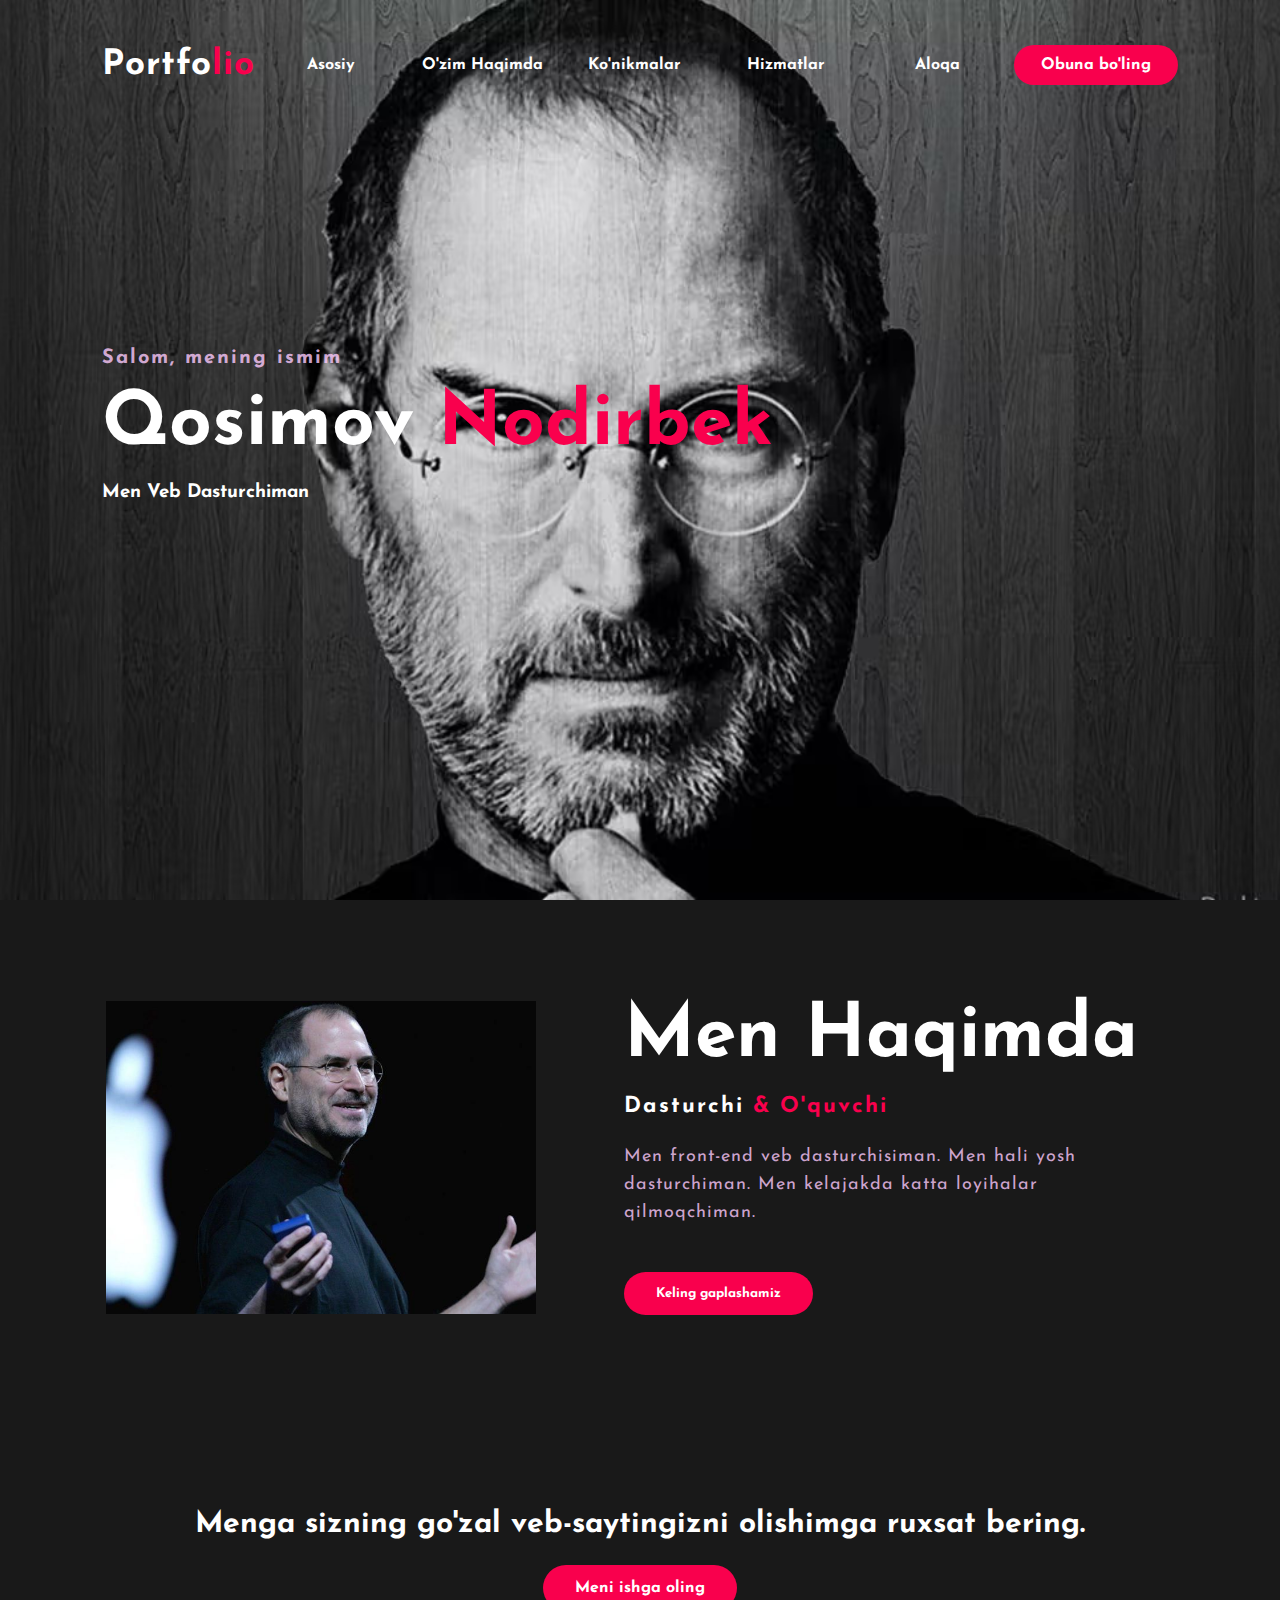
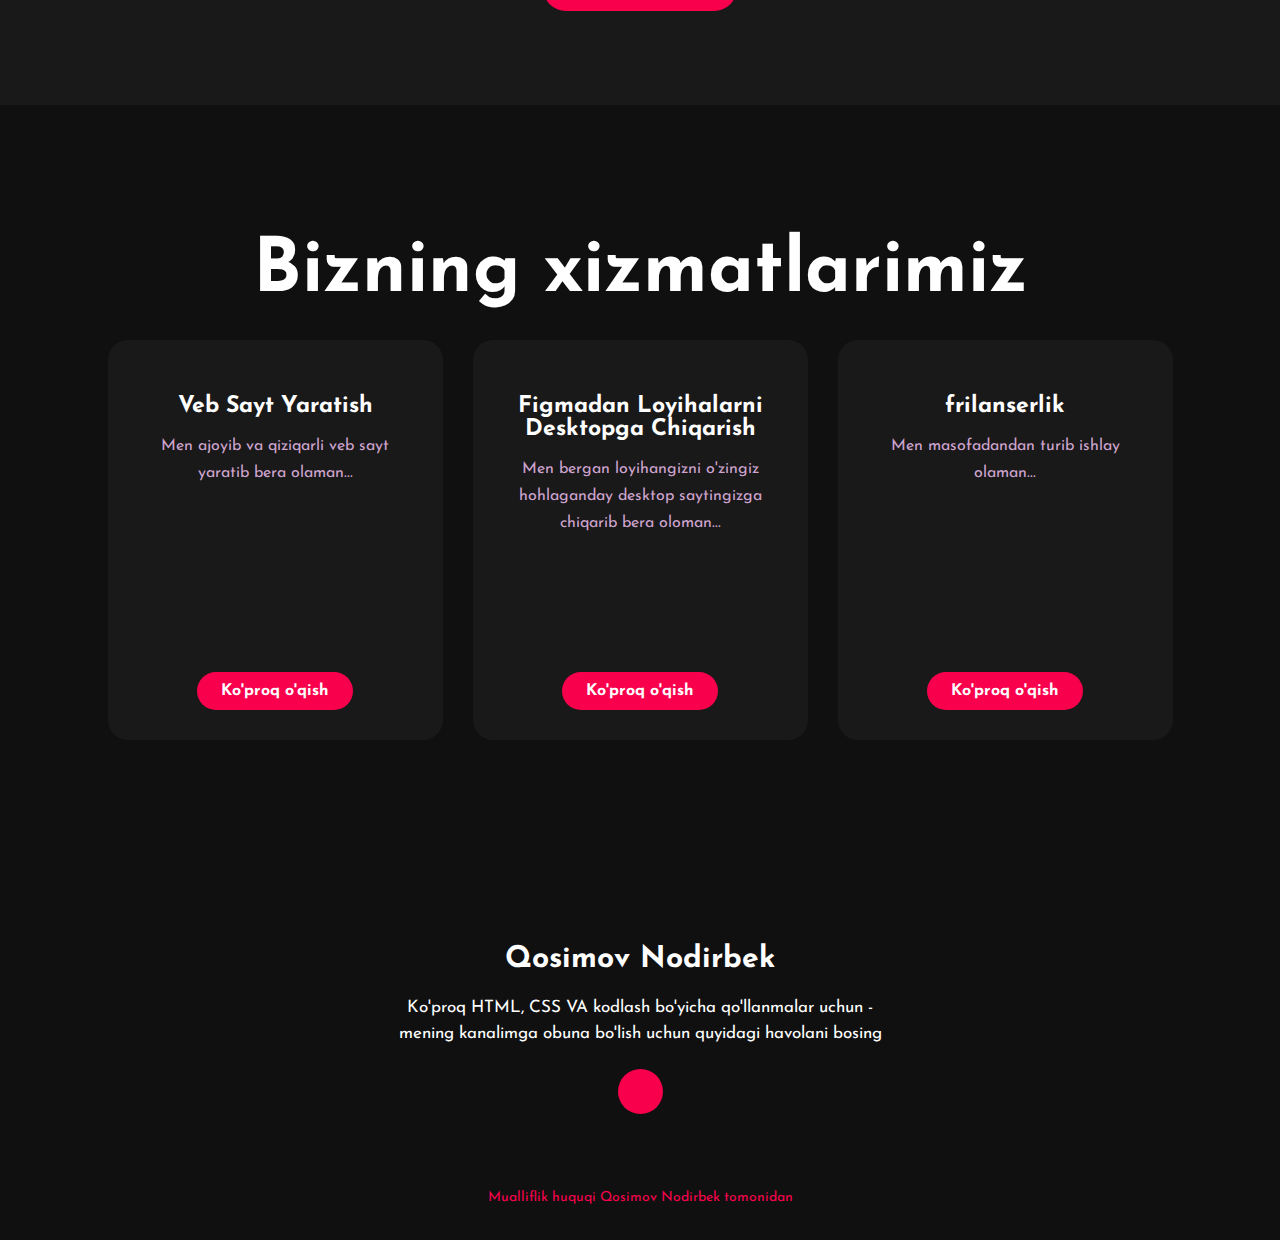
<file: index.html>
<!-- flex-item -->
<!DOCTYPE html>
<html lang="en">

<head>
    <meta charset="UTF-8">
    <meta http-equiv="X-UA-Compatible" content="IE=edge">
    <meta name="viewport" content="width=device-width, initial-scale=1.0">
    <title>Nodirbek - portfolio</title>
    <link rel="stylesheet" href="https://cdnjs.cloudflare.com/ajax/libs/font-awesome/6.1.2/css/all.min.css"
        integrity="sha512-1sCRPdkRXhBV2PBLUdRb4tMg1w2YPf37qatUFeS7zlBy7jJI8Lf4VHwWfZZfpXtYSLy85pkm9GaYVYMfw5BC1A=="
        crossorigin="anonymous" referrerpolicy="no-referrer" />
    <link rel="stylesheet" href="./style.css">
</head>

<body id="body">
    <div class="hero" id="hero" >
        <nav class="navigation">
            <h2 class="logo">Portfo<span>lio</span></h2>
            <i class="fa-solid fa-bars" id="toggler" onclick="showMenu()"></i>
            <ul  id="menu" class="menu"  onclick="showMenu()">
                <li><a href="#hero">Asosiy</a></li>
                <li><a href="#about">O'zim haqimda</a></li>
                <li><a href="#contant-me">Ko'nikmalar</a></li>
                <li><a href="#services">Hizmatlar</a></li>
                <li><a href="#footer">Aloqa</a></li>
            </ul>
            <a href="https://t.me/M762M24" class="btn">Obuna bo'ling</a>
        </nav>
        <div class="content">
            <h4>Salom, mening ismim</h4>
            <h1>Qosimov <span>Nodirbek</span></h1>
            <h3>Men Veb Dasturchiman</h3>
            <!-- <div class="newsletter">
                <form>
                    <input type="email" name="email" id="mail" placeholder="Elektron pochtangizni kiriting">
                    <input type="submit" name="sumbit" value="Boshlaymiz">
                </form>
            </div> -->
        </div>
    </div>
    <section class="about" id="about">
        <div class="main">
            <img src="./images/736_736_80_635c4c601408bc06e70791cf295b1c2f.jpg" alt="">
            <div class="about-text">
                <h2>Men haqimda</h2>
                <h5>Dasturchi <span>& O'quvchi</span></h5>
                <p>
                    Men front-end veb dasturchisiman. Men hali yosh dasturchiman. Men kelajakda katta loyihalar
                    qilmoqchiman.
                </p>
                <button type="button">Keling gaplashamiz</button>
            </div>
        </div>
    </section>
    <div class="contact-me" id="contant-me">
        <p>Menga sizning go'zal veb-saytingizni olishimga ruxsat bering.</p>
        <a class="button-two" href="#">Meni ishga oling</a>
    </div>
    <div class="services" id="services">
        <div class="title">
            <h2>Bizning xizmatlarimiz</h2>
        </div>
        <div class="box">
            <div class="card">
                <div class="card-contetnt">
                    <i class="fa-solid fa-desktop"></i>
                    <h5>Veb Sayt Yaratish</h5>
                    <p>Men ajoyib va qiziqarli veb sayt yaratib bera olaman...</p>
                </div>
                <p style="text-align: center;" class="btn-wrapper">
                    <a class="button" href="./portfolio/index.html#a">Ko'proq o'qish</a>
                </p>
            </div>
            <div class="card">
                <div class="card-contetnt">
                    <i class="fa-brands fa-figma"></i>
                    <h5>Figmadan Loyihalarni Desktopga Chiqarish</h5>
                    <p>Men bergan loyihangizni o'zingiz hohlaganday desktop saytingizga chiqarib bera oloman...</p>
                </div>
                <p style="text-align: center;">
                    <a class="button" href="./portfolio/index.html#b">Ko'proq o'qish</a>
                </p>
            </div>
            <div class="card">
                <div class="card-contetnt">
                    <i class="fa-solid fa-people-arrows"></i>
                    <h5>frilanserlik</h5>
                    <p>Men masofadandan turib ishlay olaman...</p>
                </div>
                <p style="text-align: center;">
                    <a class="button" href="./portfolio/index.html#c">Ko'proq o'qish</a>
                </p>
            </div>
        </div>
    </div>
    <footer id="footer">
        <p>Qosimov Nodirbek</p>
        <p> Ko'proq HTML, CSS VA kodlash bo'yicha qo'llanmalar uchun - mening kanalimga obuna bo'lish uchun quyidagi
            havolani bosing</p>
        <div class="social">
            <a href="https://t.me/M762M24"><i class="fa-brands fa-telegram"></i></a>
        </div>
        <p class="end">Mualliflik huquqi Qosimov Nodirbek tomonidan</p>
    </footer>
    <script src="./script.js"></script>
</body>

</html>
</file>
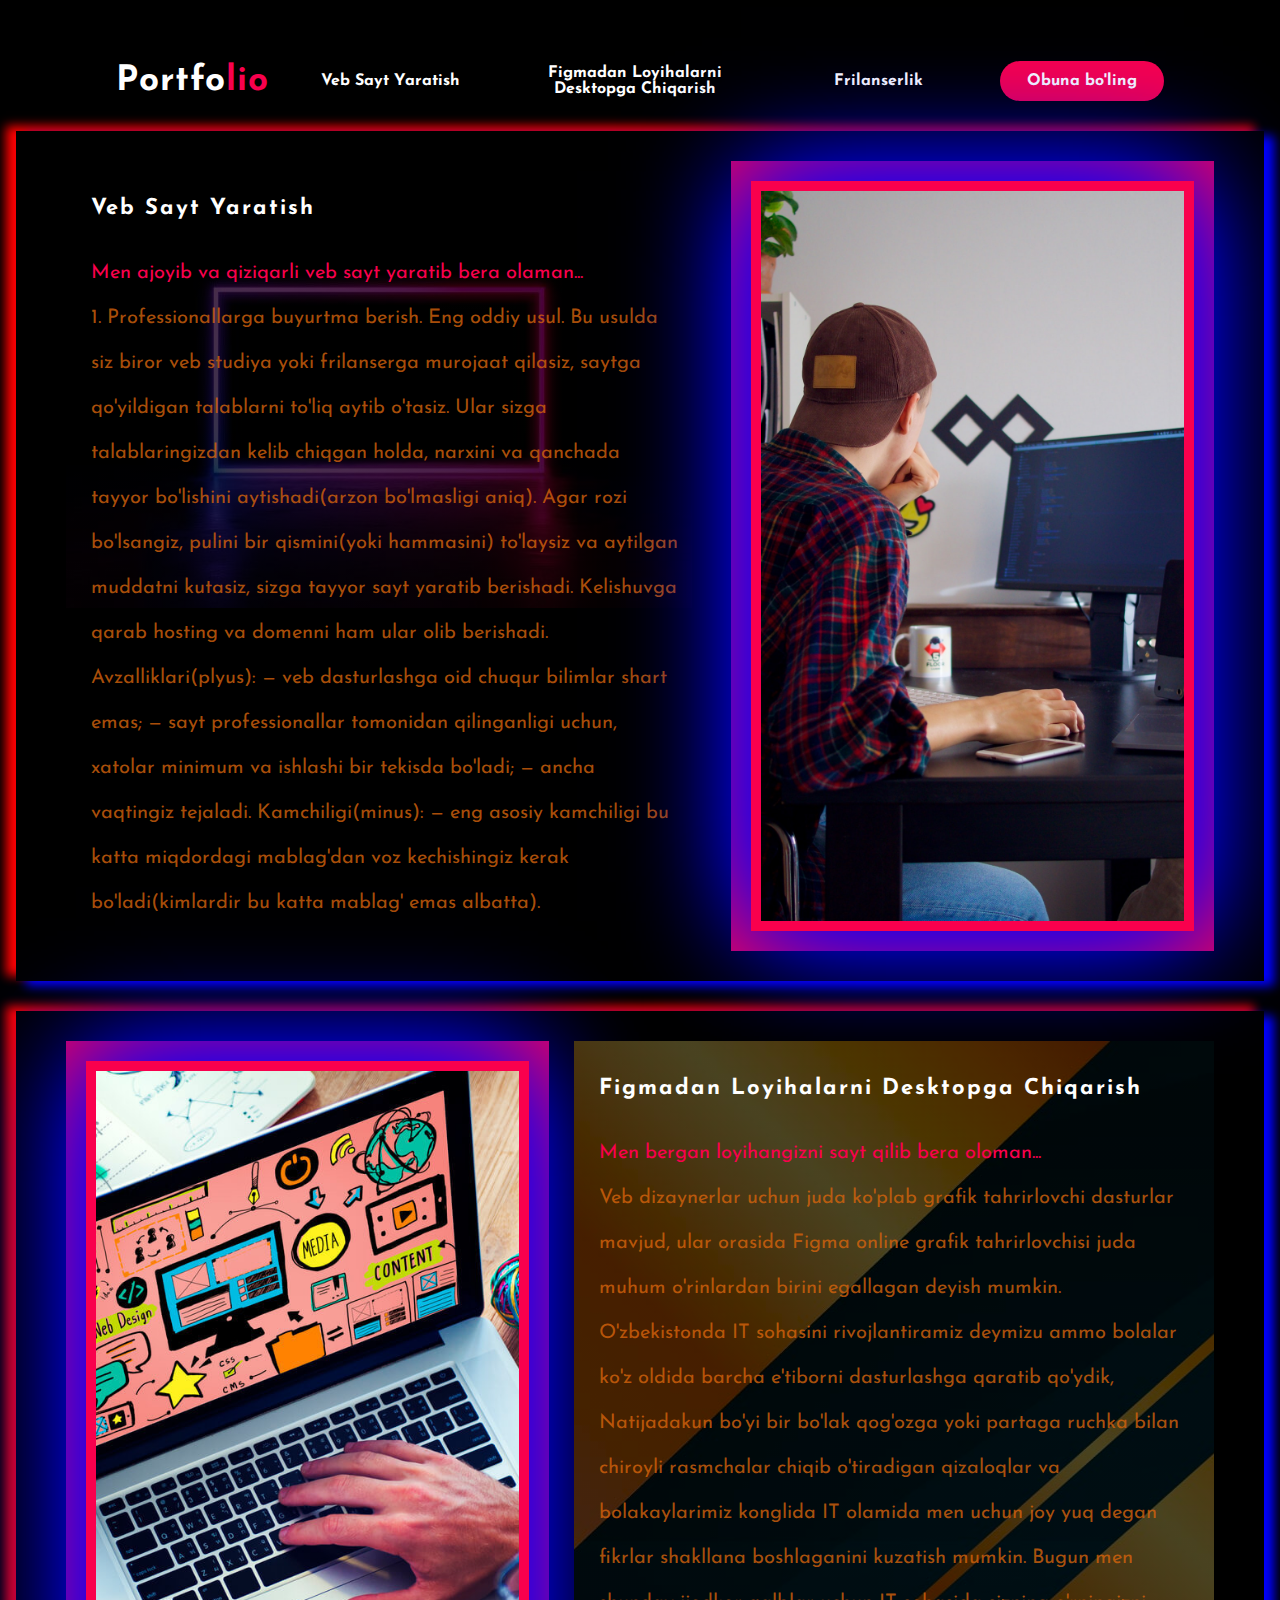
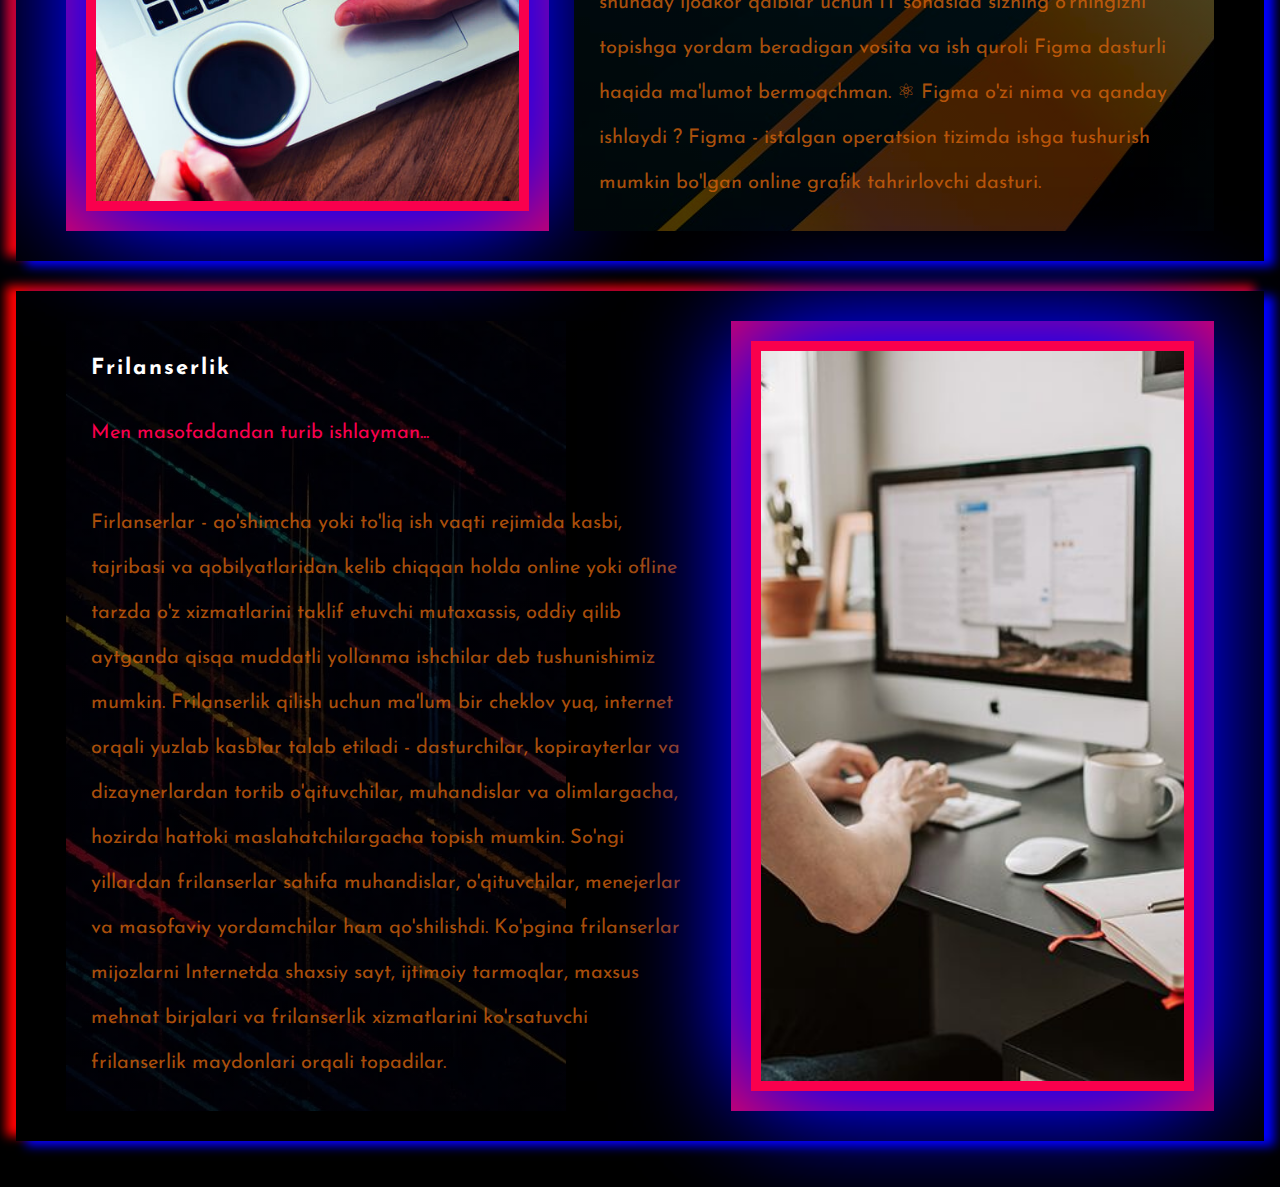
<file: portfolio/index.html>
<!DOCTYPE html>
<html lang="en">

<head>
    <meta charset="UTF-8">
    <meta http-equiv="X-UA-Compatible" content="IE=edge">
    <meta name="viewport" content="width=device-width, initial-scale=1.0">
    <title>Nodirbek - portfolio</title>
    <link rel="stylesheet" href="https://cdnjs.cloudflare.com/ajax/libs/font-awesome/6.1.2/css/all.min.css"
        integrity="sha512-1sCRPdkRXhBV2PBLUdRb4tMg1w2YPf37qatUFeS7zlBy7jJI8Lf4VHwWfZZfpXtYSLy85pkm9GaYVYMfw5BC1A=="
        crossorigin="anonymous" referrerpolicy="no-referrer" />
    <link rel="stylesheet" href="./style.css">
</head>

<body>

    <nav>
        <h2 class="logo">
            <a href="../index.html">Portfo<span>lio</span></a>
        </h2>
        <i class="fa-solid fa-bars" id="toggler" onclick="showMenu()"></i>
        <ul id="menu" class="menu" onclick="showMenu()">
            <li><a href="#a">Veb Sayt Yaratish</a></li>
            <li><a href="#b">Figmadan Loyihalarni Desktopga Chiqarish</a></li>
            <li><a href="#c">Frilanserlik</a></li>
        </ul>
        <a href="https://t.me/M762M24" class="btn">Obuna bo'ling</a>
    </nav>
    <div id="a">
        <div class="item create">
            <i class="fa-solid fa-desktop"></i>
            <h5>Veb Sayt Yaratish</h5>
            <p id="text">
                <span onclick="downText()">Men ajoyib va qiziqarli veb sayt yaratib bera olaman...</span> <br>
                1. Professionallarga buyurtma berish. Eng oddiy usul. Bu usulda siz biror veb studiya yoki frilanserga
                murojaat qilasiz, saytga qo'yildigan talablarni to'liq aytib o'tasiz. Ular sizga talablaringizdan kelib
                chiqgan holda, narxini va qanchada tayyor bo'lishini aytishadi(arzon bo'lmasligi aniq). Agar rozi
                bo'lsangiz, pulini bir qismini(yoki hammasini) to'laysiz va aytilgan muddatni kutasiz, sizga tayyor sayt
                yaratib berishadi. Kelishuvga qarab hosting va domenni ham ular olib berishadi.

                Avzalliklari(plyus):

                — veb dasturlashga oid chuqur bilimlar shart emas;

                — sayt professionallar tomonidan qilinganligi uchun, xatolar minimum va ishlashi bir tekisda bo'ladi;

                — ancha vaqtingiz tejaladi.

                Kamchiligi(minus):

                — eng asosiy kamchiligi bu katta miqdordagi mablag'dan voz kechishingiz kerak bo'ladi(kimlardir bu katta
                mablag' emas albatta).
            </p>
        </div>
        <div class="article-img">
            <img src="../images/MAUVAIS-PAYEURS.jpg" alt="">
        </div>
    </div>
    <div id="b">
        <div class="article-img">
            <img src="../images/5ad10c3f39d49817ab1bf584.jpg" alt="">
        </div>
        <div class="item figma">
            <i class="fa-brands fa-figma"></i>
            <h5>Figmadan Loyihalarni Desktopga Chiqarish</h5>
            <p id="text1">
                <span onclick="downText1()"> Men bergan loyihangizni sayt qilib bera oloman...</span> <br>
                Veb dizaynerlar uchun juda ko'plab grafik tahrirlovchi dasturlar mavjud, ular orasida Figma online
                grafik
                tahrirlovchisi juda muhum o'rinlardan birini egallagan deyish mumkin. O'zbekistonda IT sohasini
                rivojlantiramiz deymizu ammo bolalar ko'z oldida barcha e'tiborni dasturlashga qaratib qo'ydik,
                Natijadakun
                bo'yi bir bo'lak qog'ozga yoki partaga ruchka bilan chiroyli rasmchalar chiqib o'tiradigan qizaloqlar va
                bolakaylarimiz konglida IT olamida men uchun joy yuq degan fikrlar shakllana boshlaganini kuzatish
                mumkin.
                Bugun men shunday ijodkor qalblar uchun IT sohasida sizning o'rningizni topishga yordam beradigan vosita
                va
                ish quroli Figma dasturli haqida ma'lumot bermoqchman.

                ⚛ Figma o'zi nima va qanday ishlaydi ?

                Figma - istalgan operatsion tizimda ishga tushurish mumkin bo'lgan online grafik tahrirlovchi dasturi.
            </p>
        </div>
    </div>
    <div id="c">
        <div class="item freelance">
            <i class="fa-solid fa-people-arrows"></i>
            <h5>Frilanserlik</h5>
            <p id="text2">
                <span onclick="downText2()"> Men masofadandan turib ishlayman... </span><br><br>
                Firlanserlar - qo'shimcha yoki to'liq ish vaqti rejimida kasbi, tajribasi va qobilyatlaridan kelib
                chiqqan
                holda online yoki ofline tarzda o'z xizmatlarini taklif etuvchi mutaxassis, oddiy qilib aytganda qisqa
                muddatli yollanma ishchilar deb tushunishimiz mumkin.

                Frilanserlik qilish uchun ma'lum bir cheklov yuq, internet orqali yuzlab kasblar talab etiladi -
                dasturchilar, kopirayterlar va dizaynerlardan tortib o'qituvchilar, muhandislar va olimlargacha, hozirda
                hattoki maslahatchilargacha topish mumkin. So'ngi yillardan frilanserlar sahifa muhandislar,
                o'qituvchilar,
                menejerlar va masofaviy yordamchilar ham qo'shilishdi. Ko'pgina frilanserlar mijozlarni Internetda
                shaxsiy
                sayt, ijtimoiy tarmoqlar, maxsus mehnat birjalari va frilanserlik xizmatlarini ko'rsatuvchi frilanserlik
                maydonlari orqali topadilar.
            </p>
        </div>
        <div class="article-img">
            <img src="../images/freelance-community.jpg.optimal.jpg" alt="">
        </div>
    </div>
    <script type="text/javascript" src="./main.js"></script>
</body>

</html>
</file>
<file: style.css>
@import url('https://fonts.googleapis.com/css2?family=Josefin+Sans:wght@700&display=swap');

* {
    padding: 0;
    margin: 0;
    font-family: 'Josefin sans', serif;
    box-sizing: border-box;
}

.hero {
    height: 100vh;
    max-width: 100%;
    background-image: url(./images/https___avatars.mds.yandex.avif);
    background-repeat: no-repeat;
    background-size: cover;
    background-position: center;
}

.navigation {
    display: flex;
    align-items: center;
    justify-content: space-between;
    padding: 45px 8% 0;
}

.logo {
    color: white;
    font-size: 35px;
    letter-spacing: 1px;
    cursor: pointer;
}

.fa-bars {
    color: white;
    font-size: 30px;
    margin-left: 24px;
    cursor: pointer;
    display: none;
}

span {
    color: #f9004d;
}

.menu {
    display: flex;
    flex: 1;
    align-items: center;
    transition: all 0.5s;
}

.menu li {
    list-style-type: none;
    font-weight: 700;
    /* padding: 10px 25px; */
    flex: 1;
    text-align: center;
}

.menu li a {
    color: white;
    text-decoration: none;
    font-weight: bold;
    text-transform: capitalize;
}

.menu li a:hover {
    color: #f9004d;
    transform: .4s;
}

.btn {
    background-color: #f9004d;
    color: white;
    text-decoration: none;
    border: 2px solid transparent;
    font-weight: bold;
    padding: 10px 25px;
    border-radius: 30px;
    transition: transform .4s;
    white-space: nowrap;
}

.btn:hover {
    transform: scale(1.2);
}

.content {
    position: absolute;
    top: 50%;
    left: 8%;
    transform: translateY(-50%);
}

h1 {
    color: white;
    margin: 20px 0 20px;
    font-size: 75px;
}

h3 {
    color: white;
    font-style: 25px;
    margin-bottom: 50px;
}

h4 {
    color: #fcfc;
    letter-spacing: 2px;
    font-size: 20px;
}

.newsletter form {
    max-width: 380px;
    position: relative;
}

.newsletter form input:first-child {
    display: inline-block;
    max-width: 100%;
    padding: 14px 130px 14px 15px;
    border: 2px solid #f9004d;
    outline: none;
    border-radius: 30px;

}

.newsletter form input:last-child {
    position: absolute;
    display: inline-block;
    outline: none;
    border: none;
    padding: 10px 30px;
    border-radius: 10px;
    background-color: #f9004d;
    color: white;
    box-shadow: 0px 0px 5px #000, 0px 0px 15px #858585;
    top: 6px;
    right: 6px;
}

.about {
    max-width: 100%;
    padding: 100px 0;
    background-color: #191919;
}

.about img {
    height: auto;
    max-width: 430px;
}

.about-text {
    max-width: 550px;
}

.main {
    max-width: 1130px;
    margin: 0 auto;
    display: flex;
    align-items: center;
    justify-content: space-around;
    gap: 25px;
}

.about-text h2 {
    color: white;
    font-size: 75px;
    text-transform: capitalize;
    margin-bottom: 20px;
}

.about-text h5 {
    color: white;
    letter-spacing: 2px;
    font-size: 22px;
    margin-bottom: 25px;
    text-transform: capitalize;
}

.about-text p {
    color: #fcfc;
    letter-spacing: 1px;
    line-height: 28px;
    font-size: 18px;
    margin-bottom: 45px;
}

button {
    background-color: #f9004d;
    color: white;
    text-decoration: none;
    border: 2px solid transparent;
    font-weight: bold;
    padding: 13px 30px;
    border-radius: 30px;
    transition: .4s;
}

button:hover {
    background-color: transparent;
    border: 2px solid #f9004d;
    cursor: pointer;
}

.services {
    background: #101010;
    max-width: 100%;
    padding: 100px 0;
}

.title h2 {
    color: white;
    font-size: 75px;
    /* width: 130px; */
    margin: 30px auto;
    text-align: center;

}

.box {
    display: flex;
    justify-content: center;
    gap: 30px;
    min-height: 400px;
}

.card {
    min-height: 365px;
    max-width: 335px;
    padding: 30px;
    background: #191919;
    border-radius: 20px;
    text-align: center;
    display: flex;
    flex-direction: column;
    justify-content: space-between;
}

.card i {
    font-size: 50px;
    display: block;
    text-align: center;
    margin-bottom: 25px;
    color: #f9004d;
}

h5 {
    color: white;
    font-size: 23px;
    margin-bottom: 15px;
}

.card-contetnt p {
    color: #fcfc;
    font-size: 16px;
    line-height: 27px;
    margin-bottom: 25px;
}

.card .button {
    display: inline-block;
    background-color: #f9004d;
    color: white;
    text-decoration: none;
    border: 2px solid transparent;
    font-weight: bold;
    padding: 9px 22px;
    border-radius: 30px;
    transition: .4s;
}

.card .button:hover {
    background-color: transparent;
    border: 2px solid #f9004d;
    cursor: pointer;
}

.contact-me {
    max-width: 100%;
    height: 290px;
    background: #191919;
    display: flex;
    align-items: center;
    flex-direction: column;
    justify-content: center;
}

.contact-me p {
    color: white;
    font-weight: bold;
    font-size: 30px;
    margin-bottom: 25px;
    text-align: center;
}

.contact-me .button-two {
    background-color: #f9004d;
    color: white;
    text-decoration: none;
    border: 2px solid transparent;
    font-weight: bold;
    padding: 13px 30px;
    border-radius: 30px;
    transition: .4s;
}

.contact-me .button-two:hover {
    background-color: transparent;
    border: 2px solid #f9004d;
    cursor: pointer;
}

footer {
    position: relative;
    max-width: 100%;
    height: 400px;
    background: #101010;
    display: flex;
    flex-direction: column;
    align-items: center;
    justify-content: center;
}

footer p:nth-child(1) {
    font-size: 30px;
    color: white;
    margin-bottom: 20px;
    font-weight: bold;

}

footer p:nth-child(2) {
    color: white;
    font-size: 17px;
    max-width: 500px;
    text-align: center;
    line-height: 26px;

}

.social {
    display: flex;
}

.social a {
    width: 45px;
    height: 45px;
    display: flex;
    align-items: center;
    justify-content: center;
    background: #f9004d;
    border-radius: 50%;
    margin: 22px 10px;
    color: white;
    text-decoration: none;
    font-size: 20px;
}

.social a:hover {
    transform: scale(1.4);
    transition: .3s;

}

.end {
    position: absolute;
    color: #f9004d;
    bottom: 35px;
    font-size: 14px;
}

/* TABLET */
@media screen and (max-width: 991.9px) {

    .navigation {
        position: relative;
    }

    .fa-bars {
        display: block;
    }

    .about-text h2 {
        font-size: 70px;
    }

    .menu {
        /* display: none; */
        display: block;
        border: 2px solid red;
        position: fixed;
        top: 0;
        left: -100%;
        padding: 24px 50px;
        height: 100vh;
        background-color: #191919;
        z-index: 10;
    }

    .menu>li {
        text-align: left;
        line-height: 300%;
    }
}

/* MOBILE */
@media screen and (max-width: 767.9px) {

    .hero {
        max-width: 100%;
    }

    .navigation {
        position: relative;
        max-width: 100%;
        padding: 15px 1px 0;

    }

    .logo {
        font-size: 35px;
    }

    .fa-bars {
        margin-left: 10px;
        font-size: 25px;
        display: block;
    }

    .menu {
        /* display: none; */
        display: block;
        border: 2px solid red;
        position: fixed;
        top: 0;
        left: -100%;
        padding: 19px 30px;
        height: 100vh;
        background-color: #191919;
        z-index: 10;
        margin: 0 auto;
    }

    .menu>li {
        text-align: left;
        line-height: 300%;
    }

    .content {
        position: absolute;
        top: 50%;
        left: 4%;
        transform: translateY(-50%);
    }

    h1 {
        margin: 10px 0;
        font-size: 65px;
    }

    h3 {
        font-style: 25px;
        margin-bottom: 50px;
    }

    h4 {
        letter-spacing: 2px;
        font-size: 20px;
    }

    .about {
        max-width: 100%;
        padding: 100px 0;
        background-color: #191919;
    }

    .about img {
        height: auto;
        max-width: 200px;
    }

    .about-text {
        max-width: 550px;
        margin: 0 auto;
    }

    .main {
        display: flex;
        flex-direction: column;
        max-width: 365px;
        gap: 20px;
    }

    .about-text h2 {
        text-align: center;
        font-size: 35px;
        margin-bottom: 10px;
    }

    .about-text h5 {
        font-size: 22px;
        text-align: center;
        margin-bottom: 20px;
    }

    .about-text p {
        text-align: center;
        max-width: 340px;
        line-height: 20px;
        font-size: 18px;
        margin-bottom: 40px;
    }

    button {
        padding: 13px 30px;
        text-align: center;
        margin: 0 20%;
    }

    .services {
        max-width: 100%;
        padding: 100px 0;
    }

    .title h2 {
        font-size: 35px;
        margin: 30px auto;
        text-align: center;
    }

    .box {
        padding: 0 20px;
        display: flex;
        flex-direction: column;
        justify-content: center;
        gap: 35px;
        min-height: 400px;
    }

    .contact-me p {
        font-size: 25px;
        margin-bottom: 25px;
    }

    footer p:nth-child(2) {
        font-size: 17px;
        max-width: 300px;
        text-align: center;
        line-height: 30px;

    }

    .end {
        bottom: 40px;
        font-size: 14px;
    }

}
/* small device */
@media screen and (max-width:374.9px){
    .navigation{
        display: flex;
        flex-wrap: wrap;
        justify-content: space-evenly;
    }
    .logo{
        order: -2;
    }
    .logo{
        font-size: 25px;
    }
    .btn{
        order: 1;
    }
    .btn{
        padding: 5px 10px;
        margin: 25px 0;
        font-size: 10px;
    }
    .fa-bars{
        font-size: 18px;
    }
    .menu {
        top: 0;
        left: -100%;
        padding: 19px 25px;
        height: 100vh;
        z-index: 10;
    }
    .content {
        position: absolute;
        top: 50%;
        left: 4%;
        transform: translateY(-50%);
    }
    h1 {
        margin: 5px 0;
        font-size: 40px;
    }

    h3 {
        font-size: 15px;
        margin-bottom: 50px;
    }

    h4 {
        letter-spacing: 2px;
        font-size: 13px;
    }
    .about {
        max-width: 100%;
        padding: 100px 0;
    }
    .about img {
        height: auto;
        max-width: 150px;
    }
    .about-text {
        max-width: 370px;
        margin: 0 auto;
    }

    .main {
        max-width: 374.9px;
        gap: 15px;
    }

    .about-text h2 {
        font-size: 25px;
        margin-bottom: 5px;
    }
    .about-text h5 {
        font-size: 16px;
        margin-bottom: 20px;
    }

    .about-text p {
        line-height: 15px;
        font-size: 13px;
        margin-bottom: 30px;
        padding: 5px;
    }
    button {
        padding: 10px 20px;
        margin: 0 20%;
        font-size: 10px;
    }
    .title h2 {
        font-size: 25px;
        margin: 15px auto;
    }
    .box {
        padding: 0 20px;
        gap: 25px;
        min-height: 300px;
    }

    .contact-me p {
        font-size: 15px;
        margin-bottom: 35px;
    }

    footer p:nth-child(2) {
        font-size: 10px;
        line-height: 20px;

    }

    footer p:nth-child(1) {
        font-size: 20px;
        margin-bottom: 15px;
    
    }
    .end {
        bottom: 30px;
        font-size: 8px;
    }
    .button-two{
        padding: 10px 20px;
        font-size: 10px;
    }

    .fa-desktop , .fa-figma, .fa-people-arrows{
        font-size: 30px;
    }
    h5{
        font-size: 20px;
        margin-bottom: 10px;
        line-height: 30px;
    }
    
    .card-contetnt p {
        font-size: 13px;
        line-height: 20px;
        margin-bottom: 25px;
    }
    .card .button {
        padding: 10px 10px;
        font-size: 10px;
        text-align: center;
    }
}


/* 
BREAK POINTS:

1200px > Desktop >= 992px
992px > Tablet >= 768px
768px > Mobile >= 375px
375px > Small Device 

*/
</file>
<file: portfolio/style.css>
@import url('https://fonts.googleapis.com/css2?family=Josefin+Sans:wght@700&display=swap');

* {
    margin: 0;
    padding: 0;
    box-sizing: border-box;
    font-family: 'Josefin Sans', sans-serif;
}

body {
    background-color: black;
    padding: 16px;
}

nav {
    display: flex;
    align-items: center;
    justify-content: space-between;
    padding: 45px 8% 0;
}

.logo>a {
    text-decoration: none;
    color: white;
    text-transform: capitalize;
}

.logo {
    color: white;
    font-size: 35px;
    letter-spacing: 1px;
    cursor: pointer;
    color: white;
    text-decoration: none;
    font-weight: bold;
    text-transform: capitalize;
}

span {
    color: #f9004d;
}

.menu {
    display: flex;
    flex: 1;
    align-items: center;
    transition: all 0.5s;
}

.menu li {
    list-style-type: none;
    font-weight: 700;
    /* padding: 10px 25px; */
    flex: 1;
    text-align: center;
}

.menu li a {
    color: white;
    text-decoration: none;
    font-weight: bold;
    text-transform: capitalize;
}

nav ul li a:hover {
    color: #f9004d;
    transform: .4s;
}

.btn {
    background-color: #f9004d;
    color: white;
    text-decoration: none;
    border: 2px solid transparent;
    font-weight: bold;
    padding: 10px 25px;
    border-radius: 30px;
    transition: transform .4s;
}

.btn:hover {
    transform: scale(1.2);
}

.create {
    /* margin: 5px 5px 0 5px ; */
    line-height: 45px;
    color: rgba(216, 100, 12, 0.8);
    /* width: 99%; */
    /* height: 500px; */

}

#a, #b, #c {
    display: flex;
    gap: 25px;
    margin: 30px 0;
    padding: 30px 50px;
    background-repeat: no-repeat;
    background-size: 100% 100%;
    box-shadow: 10px 5px 10px blue,
        -10px -5px 10px red;
}

.create {
    background-image: linear-gradient(rgba(0, 0, 0, 0.7), rgba(0, 0, 0, 0.7)), url('../images/fda00d02584b193ce1e4f0ba6287c5e2.jpg');
    background-repeat: no-repeat;
    object-fit: cover;
    object-position: center;
}

.figma {
    background-image: linear-gradient(rgba(0, 0, 0, 0.7), rgba(0, 0, 0, 0.7)), url('../images/modern-gold-background-free-vector.jpg');
    background-repeat: no-repeat;
    object-fit: cover;
    object-position: center;
}

.freelance {
    background-image: linear-gradient(rgba(0, 0, 0, 0.7), rgba(0, 0, 0, 0.7)), url('../images/pexels-photo-3308588.webp');
    background-repeat: no-repeat;
    object-fit: cover;
    object-position: center;
}

.item {
    flex: 4;
    /* box-shadow: 10px 5px 10px blue,
    -10px -5px 10px red ; */
    padding: 25px;
}

p:hover {
    text-shadow: 10px 5px 10px blue;
}

.figma {
    /* margin: 0px 5px 0 5px; */
    line-height: 45px;
    color: rgba(216, 100, 12, 0.8);
    /* height: 500px; */
    /* width: 99%; */

}

.freelance {
    /* margin: 0 5px 5px 5px; */
    line-height: 45px;
    color: rgba(216, 100, 12, 0.8);
    /* width: 99%; */
    /* height: 500px; */

}

h5 {
    color: white;
    letter-spacing: 2px;
    font-size: 22px;
    margin-bottom: 20px;
    text-transform: capitalize;
}

h5:hover {
    text-shadow: 20px 20px 1px red;
}

i {
    font-size: 50px;
    display: block;
    color: #f9004d;
}

i:hover {
    box-shadow: 10px 10px 2px blue;
}

.article-img {
    flex: 3;
    padding: 20px;
    background-color: #f9004d;
}

.article-img>img {
    max-width: 100%;
    height: 100%;
    object-fit: cover;
    object-position: center;
    padding: 10px;
    margin: 0 auto;
    box-shadow: 10px 10px 110px blue,
        -10px -10px 110px blue;
}

.item p {
    font-size: 20px;
}

.fa-angle-down, .fa-bars {
    color: white;
    font-size: 30px;
    margin-left: 24px;
    cursor: pointer;
    display: none;
}

.fa-bars:hover, .fa-angle-down:hover {
    box-shadow: none;
}




@media screen and (max-width: 991.9px) {
    nav {
        position: relative;
    }

    .logo {
        font-size: 25px;
        padding: 0;
    }

    .fa-angle-down, .fa-bars {
        display: block;
        font-size: 25px;
        margin: 10px;
    }

    .menu {
        /* display: none; */
        display: block;
        border: 2px solid red;
        position: fixed;
        top: 0;
        left: -40%;
        padding: 24px 15px;
        height: 100vh;
        background-color: #191919;
        z-index: 10;
    }

    .menu>li {
        text-align: left;
        line-height: 300%;
    }

    .btn {
        padding: 8px 15px;
        font-size: 10px;
    }

    .menu {
        /* display: none; */
        display: block;
        border: 2px solid red;
        position: fixed;
        top: 0;
        left: -100%;
        padding: 24px 15px;
        height: 100vh;
        background-color: #191919;
        z-index: 10;
    }


    .menu>li {
        text-align: left;
        line-height: 600%;
    }

    #a, #b, #c {
        display: flex;
        flex-direction: column;
    }

    .figma {
        order: 1;
    }

    #b .article-img {
        order: 2;
    }

}

@media screen and (max-width: 767.9px) {
    nav {
        position: relative;
    }

    .logo {
        font-size: 25px;
        padding: 0;
    }

    .menu {
        /* display: none; */
        display: block;
        border: 2px solid red;
        position: fixed;
        top: 0;
        left: -40%;
        padding: 24px 15px;
        height: 100vh;
        background-color: #191919;
        z-index: 10;
    }

    .menu>li {
        text-align: left;
        line-height: 300%;
    }

    .btn {
        padding: 8px 15px;
        font-size: 10px;
    }

    .menu {
        /* display: none; */
        display: block;
        border: 2px solid red;
        position: fixed;
        top: 0;
        left: -100%;
        padding: 24px 15px;
        height: 100vh;
        background-color: #191919;
        z-index: 10;
    }

    #text {
        height: 25vh;
        overflow: hidden;
    }

    #text1 {
        height: 25vh;
        overflow: hidden;
    }

    #text2 {
        height: 25vh;
        overflow: hidden;
    }

    .menu>li {
        text-align: left;
        line-height: 600%;
    }

    #a, #b, #c {
        display: flex;
        flex-direction: column;
    }

    .figma {
        order: 1;
    }

    #b .article-img {
        order: 2;
    }
}

@media screen and (max-width:374.9px) {
    .menu {
        left: -100%;
        line-height: 12px;
        font-size: 15px;
        display: none;
    }

    .menu li:nth-child(1) {
        line-height: 15px;
    }

    .menu li:nth-child(2) {
        line-height: 20px;
        padding: 10px 0;
    }

    nav {
        padding-top: 15px;
        display: flex;
        flex-direction: row;
        flex-wrap: wrap;
        justify-content: space-around;
    }

    .logo {
        font-size: 20px;
        padding: 0;
    }

    .fa-bars {
        font-size: 15px;
    }

    i{
        font-size: 40px;
        margin: 0 auto;
    }
    h5{
        display: flex;
        line-height: 15px;
        font-size: 15px;
    }
    #a, #b, #c{
        padding: 5px;
    }
    .item p{
        font-size: 15px;
        line-height: 31px;
    }
    .article-img {
        padding: 10px;
    }
    
    .article-img>img {
        max-width: 100%;
        height: 100%;
        object-fit: cover;
        object-position: center;
        padding: 10px;
        margin: 0 auto;
        box-shadow: 10px 10px 110px blue,
            -10px -10px 110px blue;
    }
}
</file>
